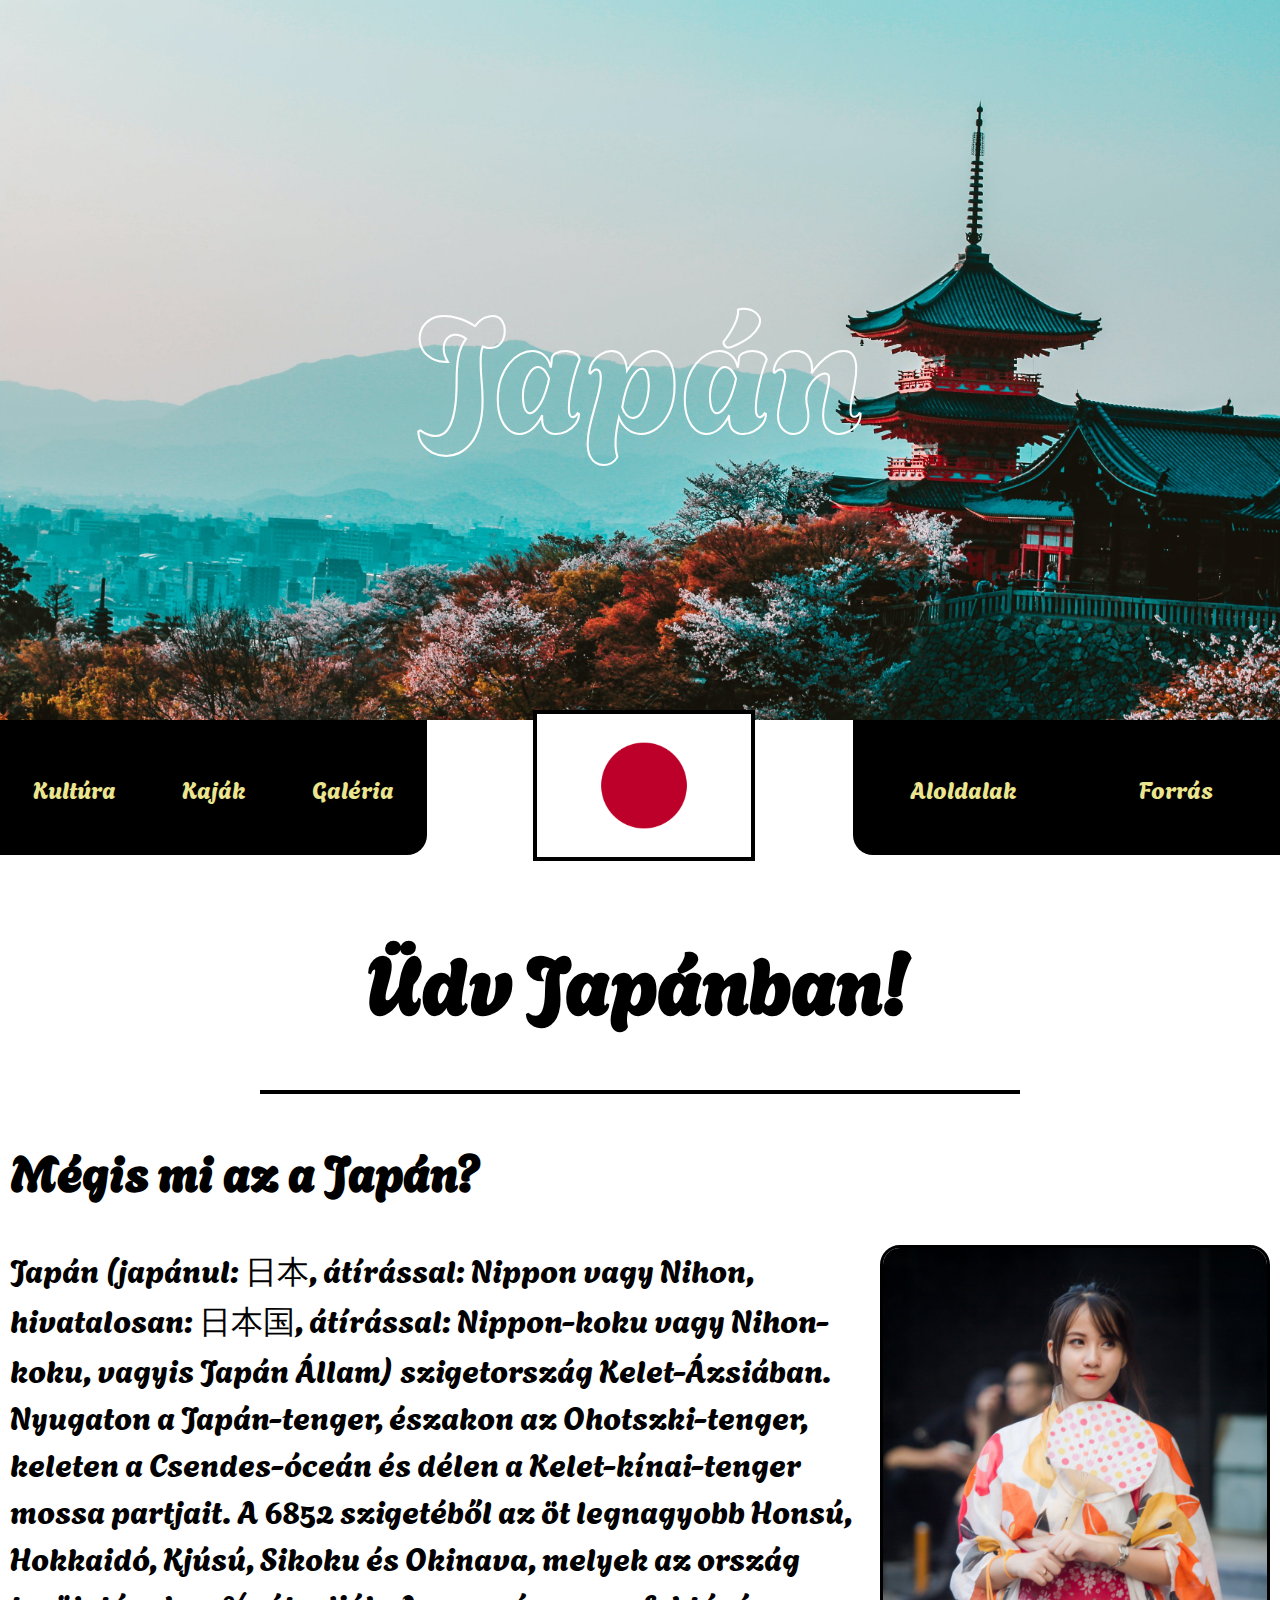
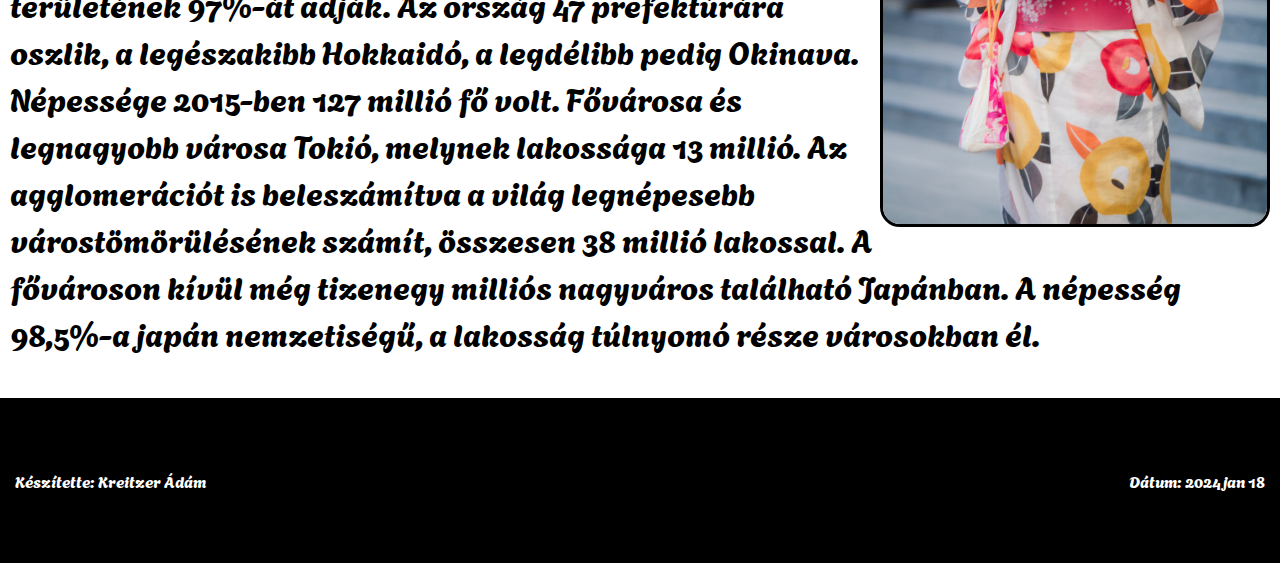
<file: index.html>
<!DOCTYPE html>
<html lang="en">
<head>
    <meta charset="UTF-8">
    <meta name="viewport" content="width=device-width, initial-scale=1.0">
    <link rel="stylesheet" href="japan_index.css">
    <link href="https://fonts.googleapis.com/css2?family=Agbalumo&display=swap" rel="stylesheet">
    <title>Japán</title>
</head>
<body>
    <div class="main">
        <div class="header">
            <div class="head_text">Japán</div>
        </div>
        <div class="nav1">
            <div class="button"><a href="japan_culture.html">Kultúra</a></div>
            <div class="button"><a href="japan_food.html">Kaják</a></div>
            <div class="button"><a href="japan_galery.html">Galéria</a></div>
        </div>
        <div class="icon"><div><img src="Flag_of_Japan.svg.png" alt=""></div></div>
        <div class="nav2">
            <div class="drp_button_main"><span>Aloldalak</span>
                <div class="drp_content">
                    <div class="drp_button"><a href="japan_galery.html">Galéria</a></div>
                    <div class="drp_button"><a href="japan_culture.html">Kultúra</a></div>
                    <div class="drp_button"><a href="japan_food.html">Kaják</a></div>
                </div>
            </div>
            <div class="button"><a href="https://hu.wikipedia.org/wiki/Japán">Forrás</a></div>
        </div>
        <div class="content">
            <h1>Üdv Japánban!</h1>
            <hr>
            <h2>Mégis mi az a Japán?</h2>
            <p><img src="pexels-quốc-bảo-2034538.jpg" alt="">Japán (japánul: 日本, átírással: Nippon vagy Nihon, hivatalosan: 日本国, átírással: Nippon-koku vagy Nihon-koku, vagyis Japán Állam) szigetország Kelet-Ázsiában. Nyugaton a Japán-tenger, északon az Ohotszki-tenger, keleten a Csendes-óceán és délen a Kelet-kínai-tenger mossa partjait. A 6852 szigetéből az öt legnagyobb Honsú, Hokkaidó, Kjúsú, Sikoku és Okinava, melyek az ország területének 97%-át adják. Az ország 47 prefektúrára oszlik, a legészakibb Hokkaidó, a legdélibb pedig Okinava. Népessége 2015-ben 127 millió fő volt. Fővárosa és legnagyobb városa Tokió, melynek lakossága 13 millió. Az agglomerációt is beleszámítva a világ legnépesebb várostömörülésének számít, összesen 38 millió lakossal. A fővároson kívül még tizenegy milliós nagyváros található Japánban. A népesség 98,5%-a japán nemzetiségű, a lakosság túlnyomó része városokban él.</p>
        </div>
        <div class="footer"><div><span>Készítette: Kreitzer Ádám</span></div><div><span>Dátum: 2024 jan 18</span></div></div>
    </div>
</body>
</html>
</file>
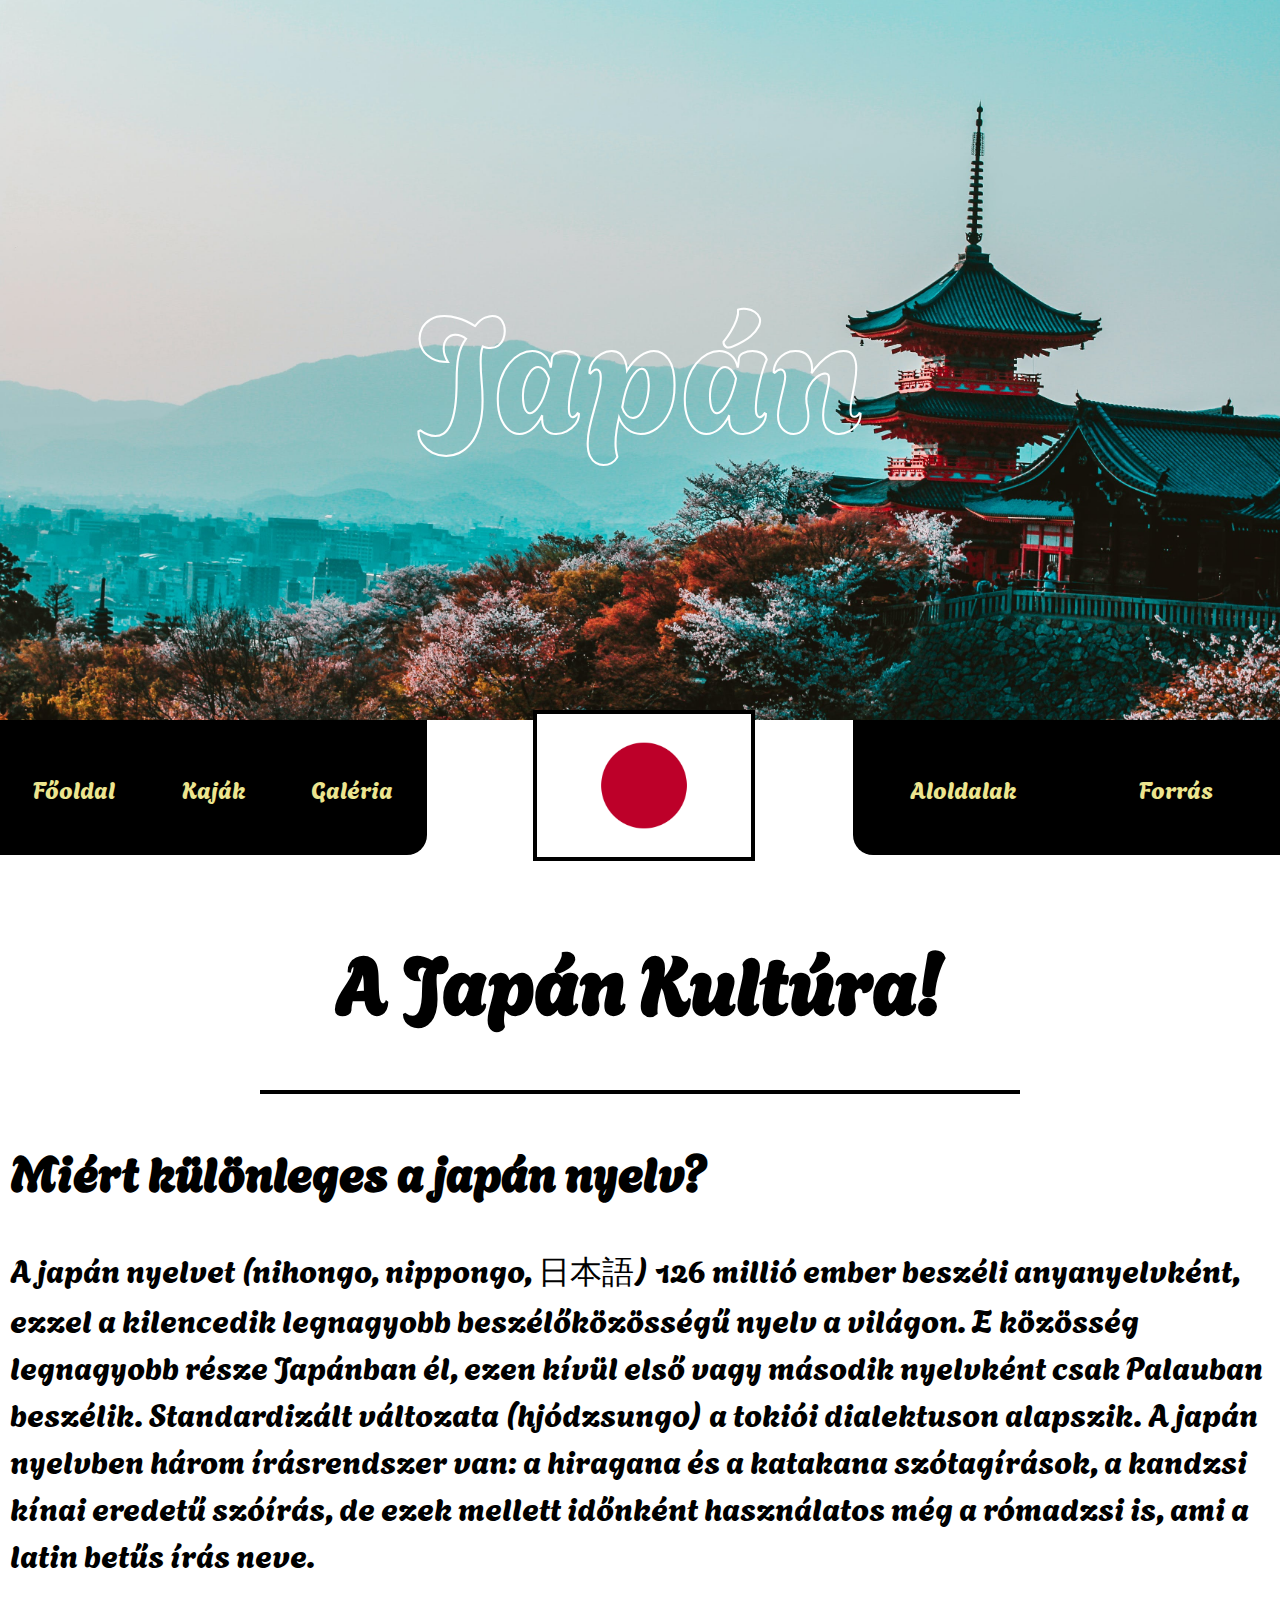
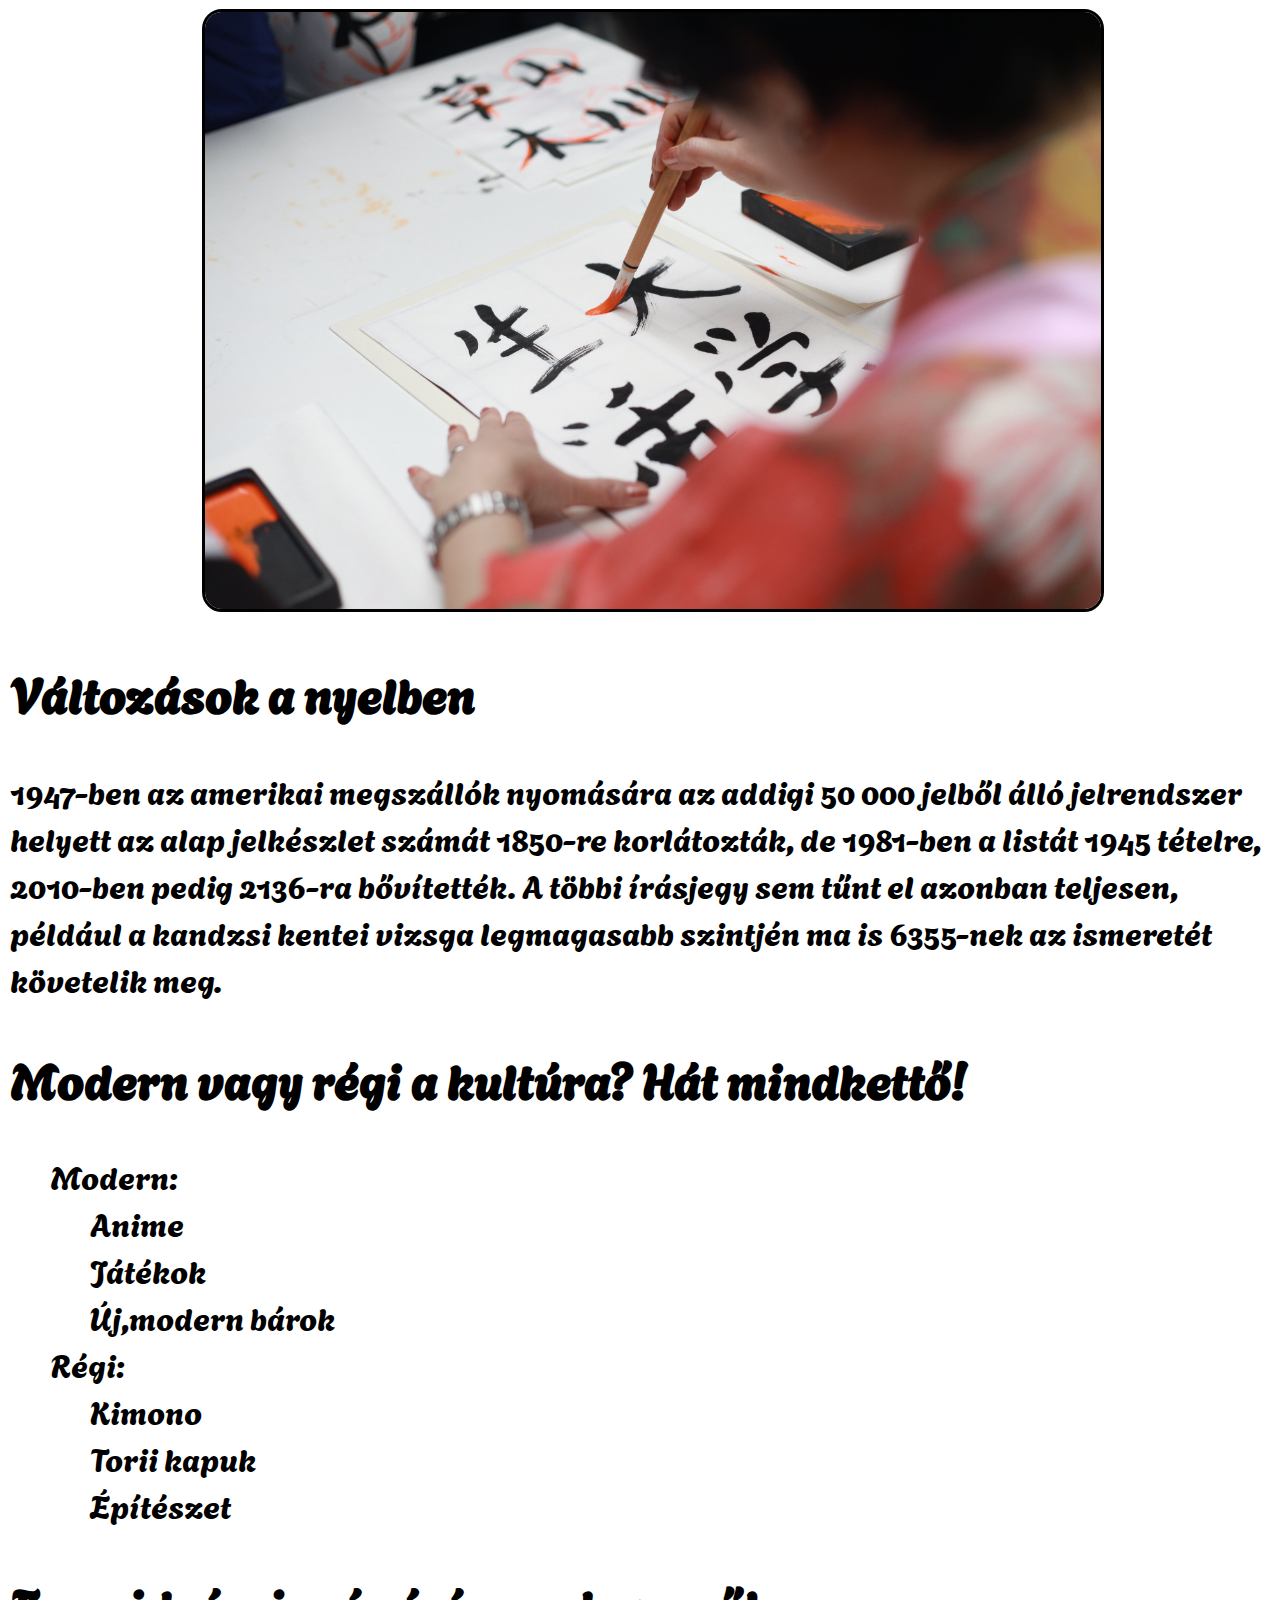
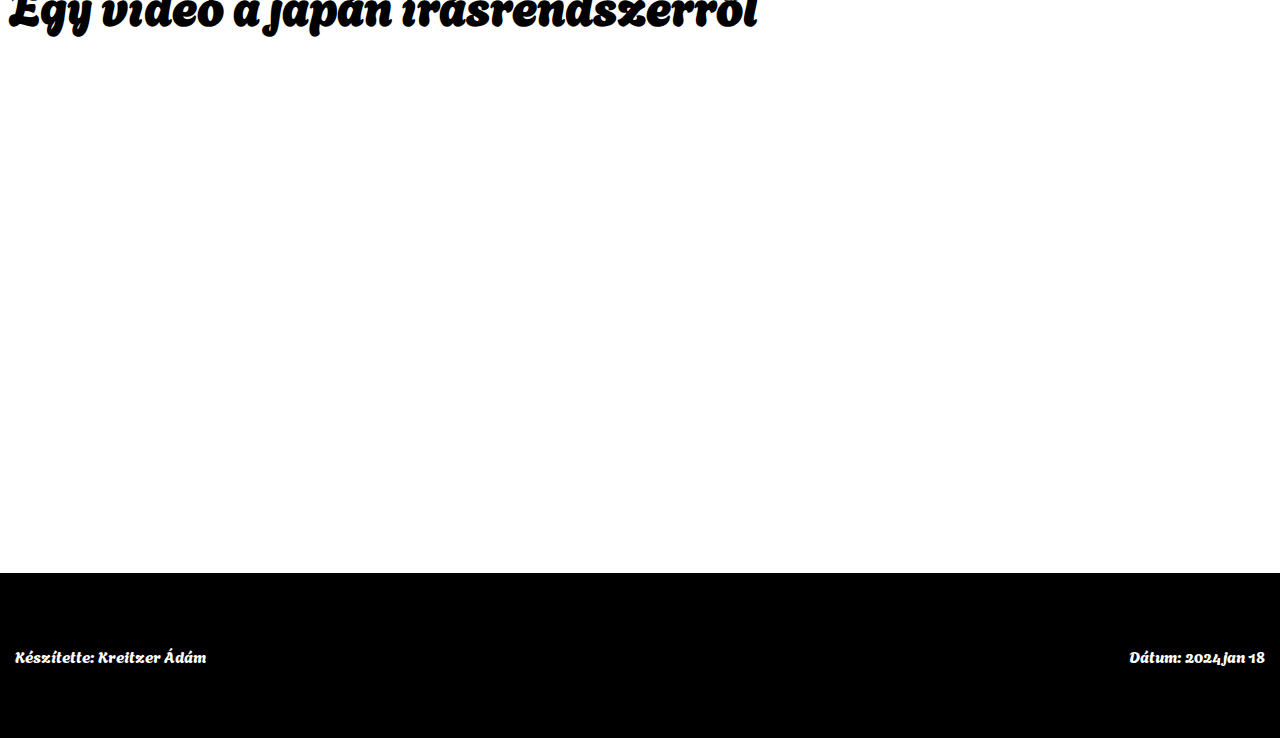
<file: japan_culture.html>
<!DOCTYPE html>
<html lang="en">
<head>
    <meta charset="UTF-8">
    <meta name="viewport" content="width=device-width, initial-scale=1.0">
    <link rel="stylesheet" href="japan_index.css">
    <link href="https://fonts.googleapis.com/css2?family=Agbalumo&display=swap" rel="stylesheet">
    <title>Japán</title>
</head>
<body>
    <div class="main">
        <div class="header">
            <div class="head_text">Japán</div>
        </div>
        <div class="nav1">
            <div class="button"><a href="index.html">Főoldal</a></div>
            <div class="button"><a href="japan_food.html">Kaják</a></div>
            <div class="button"><a href="japan_galery.html">Galéria</a></div>
        </div>
        <div class="icon"><div><img src="Flag_of_Japan.svg.png" alt=""></div></div>
        <div class="nav2">
            <div class="drp_button_main"><span>Aloldalak</span>
                <div class="drp_content">
                    <div class="drp_button"><a href="japan_galery.html">Galéria</a></div>
                    <div class="drp_button"><a href="japan_culture.html">Kultúra</a></div>
                    <div class="drp_button"><a href="japan_food.html">Kaják</a></div>
                </div>
            </div>
            <div class="button"><a href="https://hu.wikipedia.org/wiki/Japán">Forrás</a></div>
        </div>
        <div class="content">
            <h1>A Japán Kultúra!</h1>
            <hr>
            <h2>Miért különleges a japán nyelv?</h2>
            <p>A japán nyelvet (nihongo, nippongo, 日本語) 126 millió ember beszéli anyanyelvként, ezzel a kilencedik legnagyobb beszélőközösségű nyelv a világon. E közösség legnagyobb része Japánban él, ezen kívül első vagy második nyelvként csak Palauban beszélik. Standardizált változata (hjódzsungo) a tokiói dialektuson alapszik.

            A japán nyelvben három írásrendszer van: a hiragana és a katakana szótagírások, a kandzsi kínai eredetű szóírás, de ezek mellett időnként használatos még a rómadzsi is, ami a latin betűs írás neve.</p>
            <img src="pexels-engin-akyurt-1498273.jpg" alt="" id="text_photo">
            <h2>Változások a nyelben</h2>
            <p>1947-ben az amerikai megszállók nyomására az addigi 50 000 jelből álló jelrendszer helyett az alap jelkészlet számát 1850-re korlátozták, de 1981-ben a listát 1945 tételre, 2010-ben pedig 2136-ra bővítették. A többi írásjegy sem tűnt el azonban teljesen, például a kandzsi kentei vizsga legmagasabb szintjén ma is 6355-nek az ismeretét követelik meg.</p>
            <h2>Modern vagy régi a kultúra? Hát mindkettő!</h2>
            <ul>
                <li>
                    Modern:
                </li>
                <li>
                    <ul>
                        <li>
                            Anime
                        </li>
                        <li>
                            Játékok
                        </li>
                        <li>
                            Új,modern bárok
                        </li>
                    </ul>
                </li>
                <li>
                    Régi:
                </li>
                <li>
                    <ul>
                        <li>Kimono</li>
                        <li>Torii kapuk</li>
                        <li>Építészet</li>
                    </ul>
                </li>
            </ul>
            <h2>Egy videó a japán írásrendszerről</h2>
            <iframe width="853" height="480" src="https://www.youtube.com/embed/r7a8OjvViwE" title="Understanding the Japanese Writing System" frameborder="0" allow="accelerometer; autoplay; clipboard-write; encrypted-media; gyroscope; picture-in-picture; web-share" allowfullscreen></iframe>
        </div>
        <div class="footer"><div><span>Készítette: Kreitzer Ádám</span></div><div><span>Dátum: 2024 jan 18</span></div></div>
    </div>
</body>
</html>
</file>
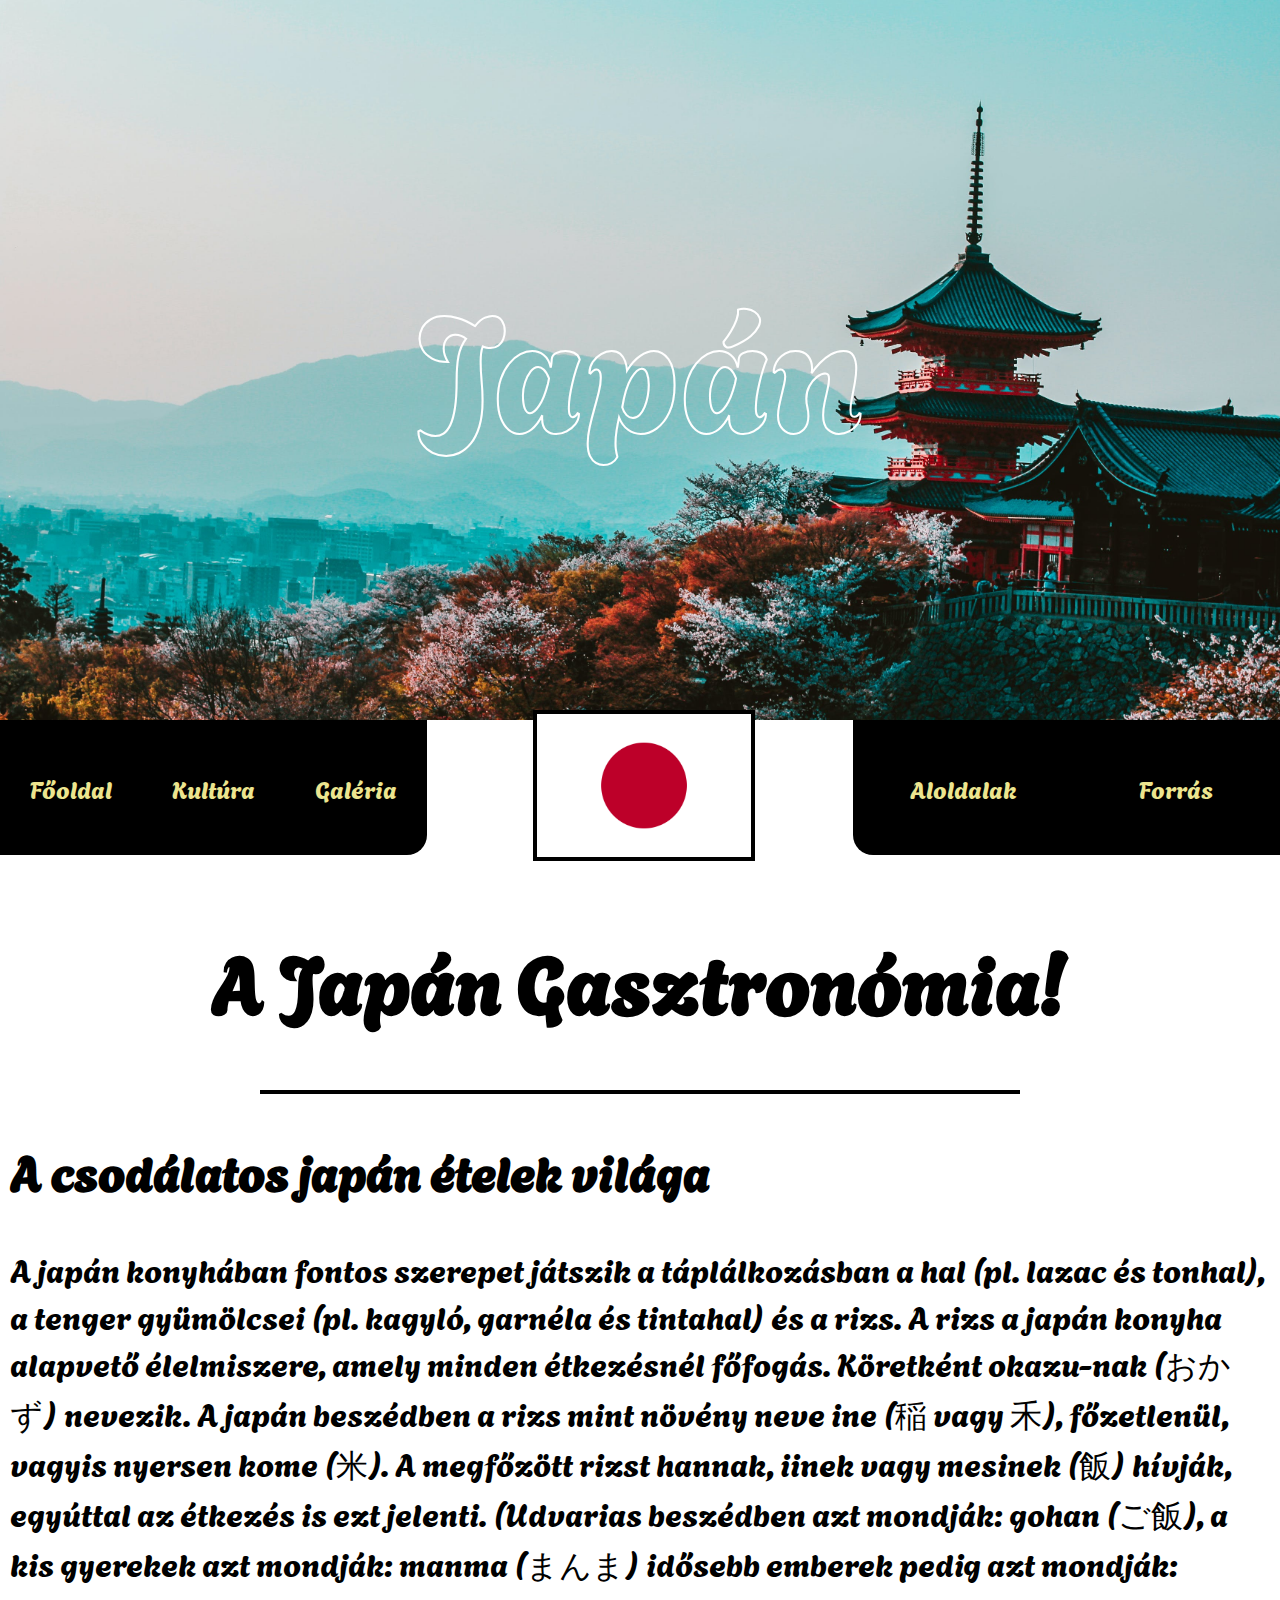
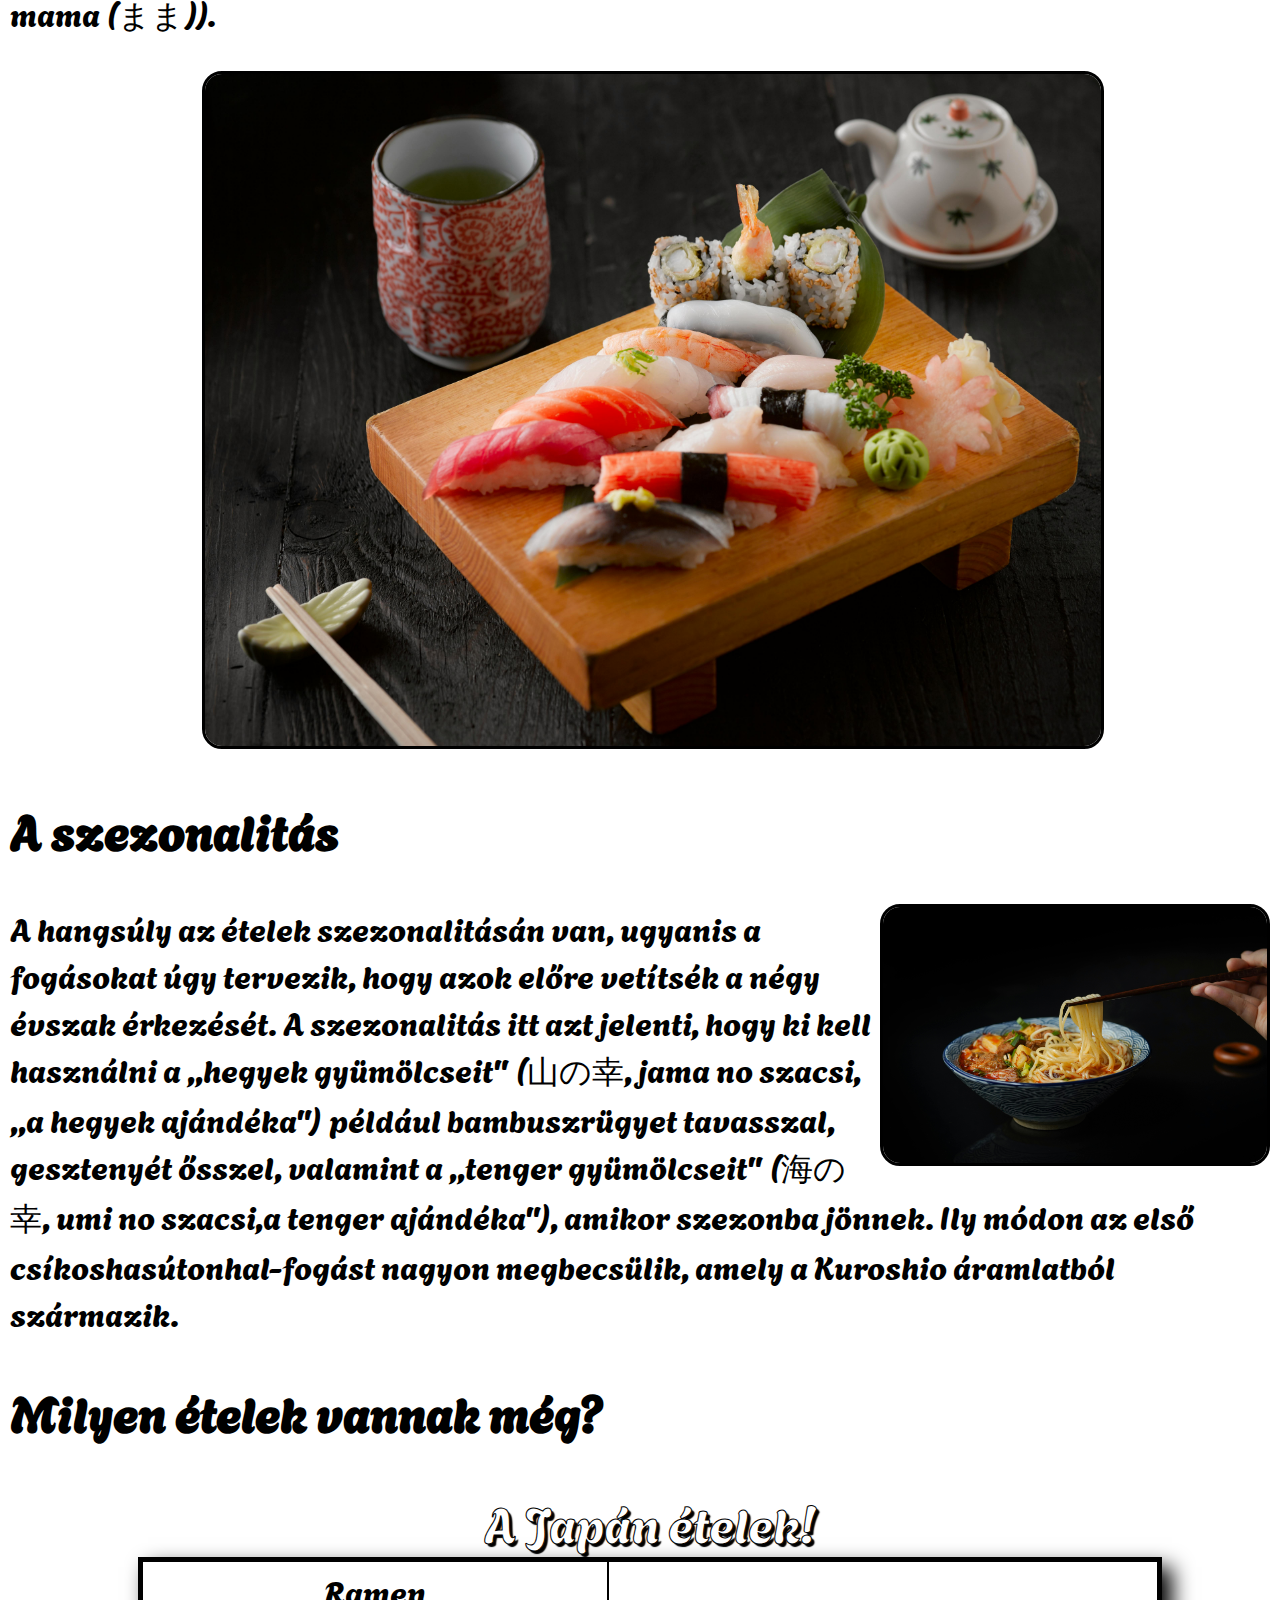
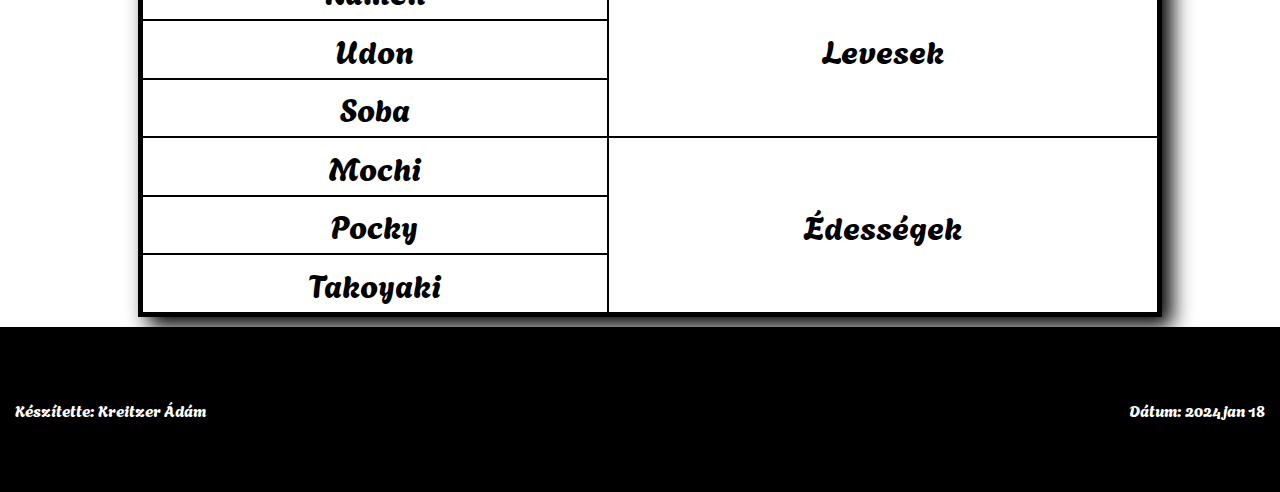
<file: japan_food.html>
<!DOCTYPE html>
<html lang="en">
<head>
    <meta charset="UTF-8">
    <meta name="viewport" content="width=device-width, initial-scale=1.0">
    <link rel="stylesheet" href="japan_index.css">
    <link href="https://fonts.googleapis.com/css2?family=Agbalumo&display=swap" rel="stylesheet">
    <title>Japán</title>
</head>
<body>
    <div class="main">
        <div class="header">
            <div class="head_text">Japán</div>
        </div>
        <div class="nav1">
            <div class="button"><a href="index.html">Főoldal</a></div>
            <div class="button"><a href="japan_culture.html">Kultúra</a></div>
            <div class="button"><a href="japan_galery.html">Galéria</a></div>
        </div>
        <div class="icon"><div><img src="Flag_of_Japan.svg.png" alt=""></div></div>
        <div class="nav2">
            <div class="drp_button_main"><span>Aloldalak</span>
                <div class="drp_content">
                    <div class="drp_button"><a href="japan_galery.html">Galéria</a></div>
                    <div class="drp_button"><a href="japan_culture.html">Kultúra</a></div>
                    <div class="drp_button"><a href="japan_food.html">Kaják</a></div>
                </div>
            </div>
            <div class="button"><a href="https://hu.wikipedia.org/wiki/Japán">Forrás</a></div>
        </div>
        <div class="content">
            <h1>A Japán Gasztronómia!</h1>
            <hr>
            <h2>A csodálatos japán ételek világa</h2>
            <p>A japán konyhában fontos szerepet játszik a táplálkozásban a hal (pl. lazac és tonhal), a tenger gyümölcsei (pl. kagyló, garnéla és tintahal) és a rizs.

            A rizs a japán konyha alapvető élelmiszere, amely minden étkezésnél főfogás. Köretként okazu-nak (おかず) nevezik. A japán beszédben a rizs mint növény neve ine (稲 vagy 禾), főzetlenül, vagyis nyersen kome (米). A megfőzött rizst hannak, iinek vagy mesinek (飯) hívják, egyúttal az étkezés is ezt jelenti. (Udvarias beszédben azt mondják: gohan (ご飯), a kis gyerekek azt mondják: manma (まんま) idősebb emberek pedig azt mondják: mama (まま)).</p>
            <img src="j_food.jpg" alt="" id="j_food">
            <h2>A szezonalitás</h2>
            <p><img src="ramen.jpg" alt="">A hangsúly az ételek szezonalitásán van, ugyanis a fogásokat úgy tervezik, hogy azok előre vetítsék a négy évszak érkezését.

            A szezonalitás itt azt jelenti, hogy ki kell használni a ,,hegyek gyümölcseit" (山の幸, jama no szacsi, ,,a hegyek ajándéka") például bambuszrügyet tavasszal, gesztenyét ősszel, valamint a ,,tenger gyümölcseit" (海の幸, umi no szacsi,a tenger ajándéka"), amikor szezonba jönnek. Ily módon az első csíkoshasútonhal-fogást nagyon megbecsülik, amely a Kuroshio áramlatból származik.</p>
            <h2>Milyen ételek vannak még?</h2>
            <table>
                <caption>A Japán ételek!</caption>
                <tr>
                    <td>Ramen</td>
                    <td rowspan="3">Levesek</td>
                </tr>
                <tr>
                    <td>Udon</td>
                </tr>
                <tr>
                    <td>Soba</td>
                </tr>
                <tr>
                    <td>Mochi</td>
                    <td rowspan="3">Édességek</td>
                </tr>
                <tr>
                    <td>Pocky</td>
                </tr>
                <tr>
                    <td>Takoyaki</td>
                </tr>
            </table>
        </div>
        <div class="footer"><div><span>Készítette: Kreitzer Ádám</span></div><div><span>Dátum: 2024 jan 18</span></div></div>
    </div>
</body>
</html>
</file>
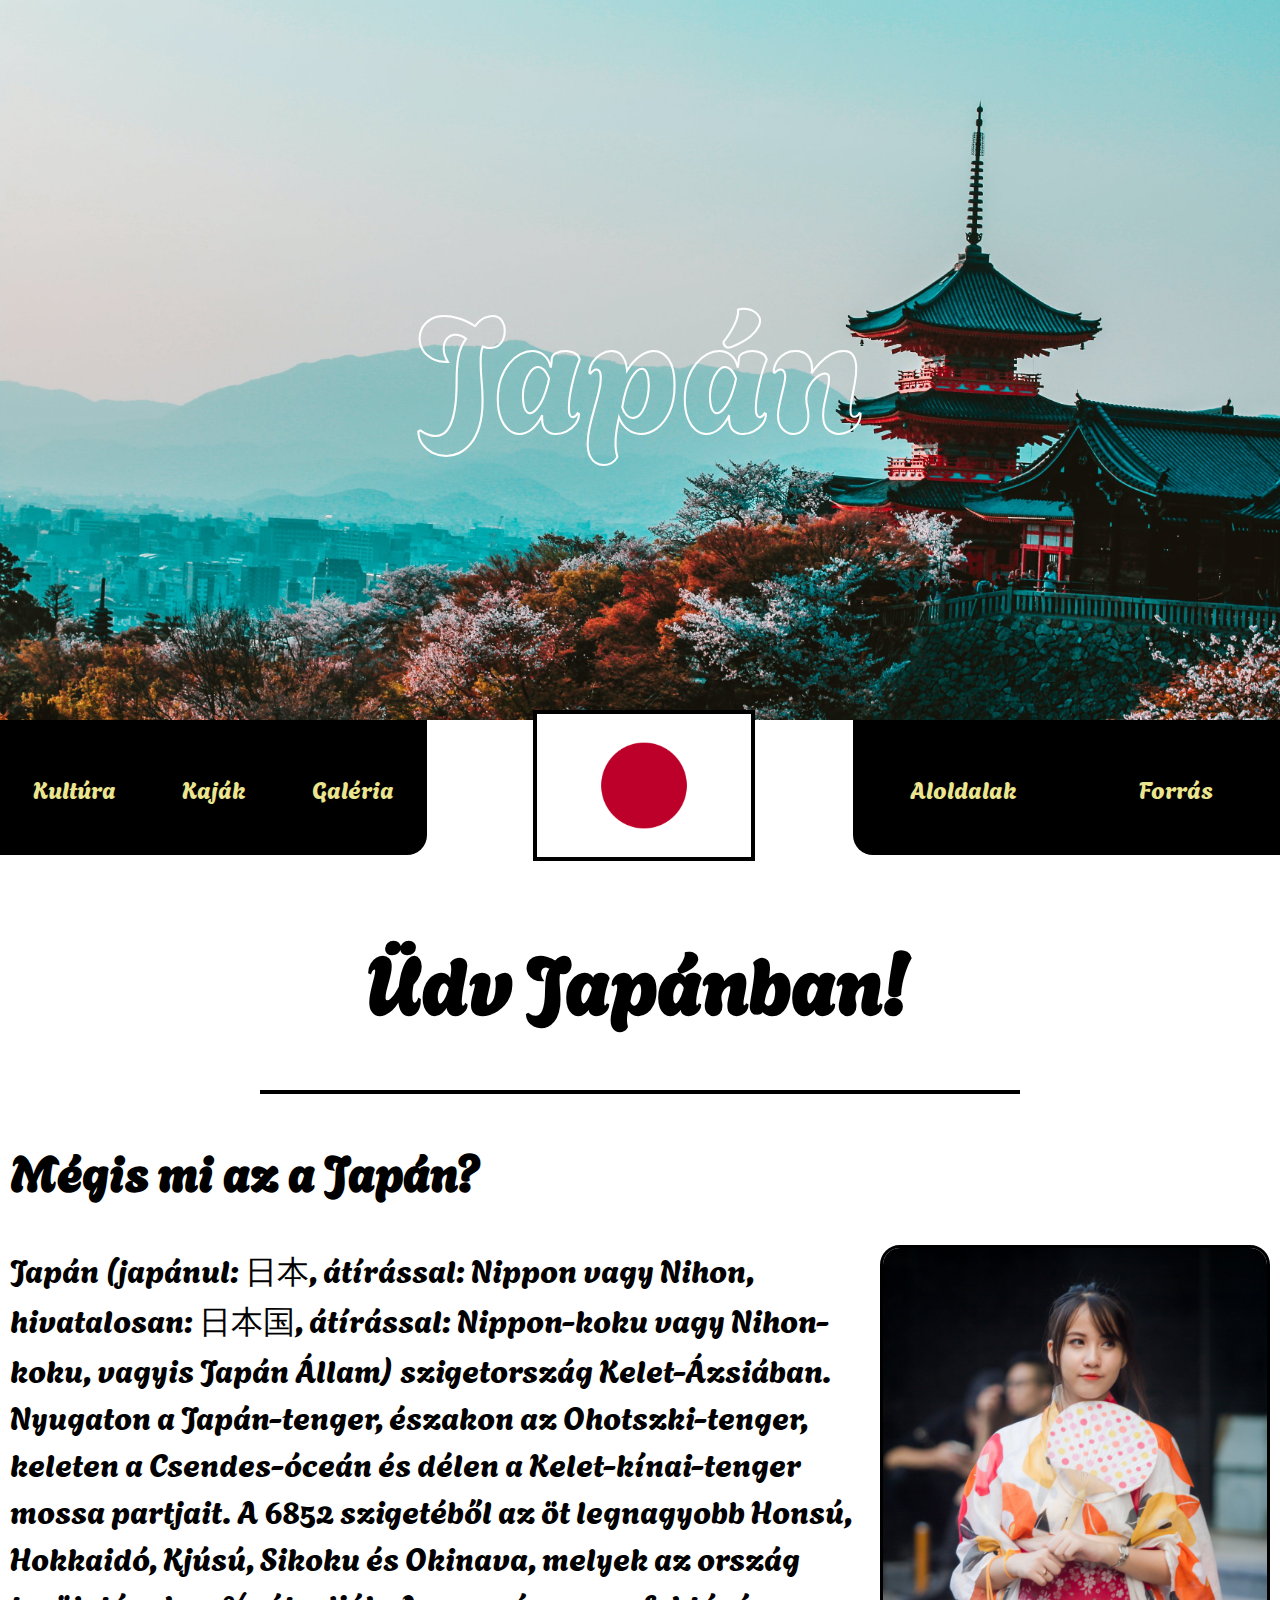
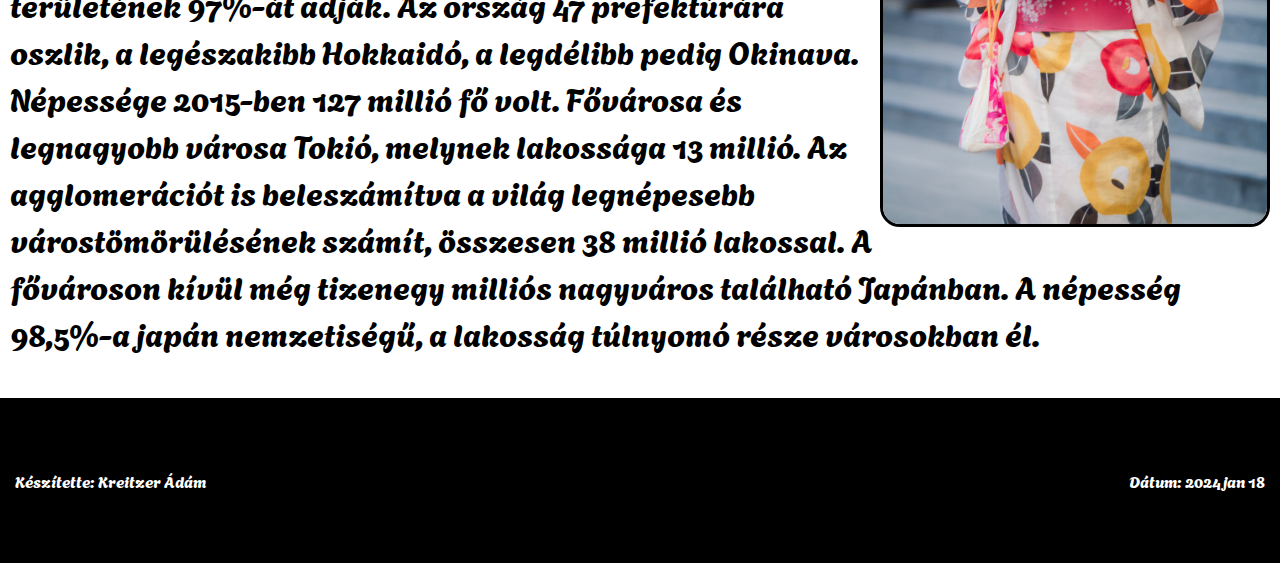
<file: japan_index.html>
<!DOCTYPE html>
<html lang="en">
<head>
    <meta charset="UTF-8">
    <meta name="viewport" content="width=device-width, initial-scale=1.0">
    <link rel="stylesheet" href="japan_index.css">
    <link href="https://fonts.googleapis.com/css2?family=Agbalumo&display=swap" rel="stylesheet">
    <title>Japán</title>
</head>
<body>
    <div class="main">
        <div class="header">
            <div class="head_text">Japán</div>
        </div>
        <div class="nav1">
            <div class="button"><a href="japan_culture.html">Kultúra</a></div>
            <div class="button"><a href="japan_food.html">Kaják</a></div>
            <div class="button"><a href="japan_galery.html">Galéria</a></div>
        </div>
        <div class="icon"><div><img src="Flag_of_Japan.svg.png" alt=""></div></div>
        <div class="nav2">
            <div class="drp_button_main"><span>Aloldalak</span>
                <div class="drp_content">
                    <div class="drp_button"><a href="japan_galery.html">Galéria</a></div>
                    <div class="drp_button"><a href="japan_culture.html">Kultúra</a></div>
                    <div class="drp_button"><a href="japan_food.html">Kaják</a></div>
                </div>
            </div>
            <div class="button"><a href="">Forrás</a></div>
        </div>
        <div class="content">
            <h1>Üdv Japánban!</h1>
            <hr>
            <h2>Mégis mi az a Japán?</h2>
            <p><img src="pexels-quốc-bảo-2034538.jpg" alt="">Japán (japánul: 日本, átírással: Nippon vagy Nihon, hivatalosan: 日本国, átírással: Nippon-koku vagy Nihon-koku, vagyis Japán Állam) szigetország Kelet-Ázsiában. Nyugaton a Japán-tenger, északon az Ohotszki-tenger, keleten a Csendes-óceán és délen a Kelet-kínai-tenger mossa partjait. A 6852 szigetéből az öt legnagyobb Honsú, Hokkaidó, Kjúsú, Sikoku és Okinava, melyek az ország területének 97%-át adják. Az ország 47 prefektúrára oszlik, a legészakibb Hokkaidó, a legdélibb pedig Okinava. Népessége 2015-ben 127 millió fő volt. Fővárosa és legnagyobb városa Tokió, melynek lakossága 13 millió. Az agglomerációt is beleszámítva a világ legnépesebb várostömörülésének számít, összesen 38 millió lakossal. A fővároson kívül még tizenegy milliós nagyváros található Japánban. A népesség 98,5%-a japán nemzetiségű, a lakosság túlnyomó része városokban él.</p>
        </div>
        <div class="footer"><div><span>Készítette: Kreitzer Ádám</span></div><div><span>Dátum: 2024 jan 18</span></div></div>
    </div>
</body>
</html>
</file>
<file: japan_index.css>
body{
    padding: 0;
    margin: 0;
    font-family: 'Agbalumo', sans-serif;
}
:root{
    --yellow:#ece58f;
    --purple:#c67fa9;
    --orange:#f3b17d;
}
.main{
    display: grid;
    grid-template-areas: 
    'h h h h h h'
    'h h h h h h'
    'n1 n1 i i n2 n2'
    'c c c c c c'
    'c c c c c c'
    'c c c c c c'
    'f f f f f f'
    ;
    grid-template-columns:repeat(6,1fr);
    grid-template-rows: repeat(2,40vh) 15vh repeat(3,1fr);
    grid-auto-rows: minmax(100px, auto);
}
.header{
    grid-area: h;
    background-image: url(background.jpg);
    background-size: cover;
    background-position: center;
    display: flex;
    width: 100%;
    flex-flow: row nowrap;
    justify-content: center;
    align-items: center;
}
.head_text{
    min-width: 30vw;
    height: 20vh;
    text-align: center;
    line-height: 20vh;
    font-size: 10rem;
    color: transparent;
    -webkit-text-stroke: 2px white;
    animation-name: start;
    animation-fill-mode: forwards;
    animation-duration: 3s;
    animation-iteration-count: 1;
    
}
.head_text span{
    background-position: center;
    background-image: url(background.jpg);
    background-clip: text;
    color: transparent;
    
}
.nav1{
    display: flex;
    grid-area: n1;
    background-color: black;
    position: sticky;
    top: 0;
    border-radius: 0px 0px 20px 0px;
    flex-flow: row wrap;
    align-items: center;
    justify-content: space-around;
    flex-basis: 1.5rem;
    font-size: 1.5rem;
}
.nav2{
    display: flex;
    grid-area: n2;
    background-color: black;
    position: sticky;
    top: 0;
    border-radius: 0px 0px 0px 20px;
    flex-flow: row wrap;
    align-items: center;
    justify-content: space-around;
    flex-basis: 1.5rem;
    font-size: 1.5rem;
}
.button{
   margin: 10px;
}
.button a:hover {
    font-size: 1.8rem;
    color: var(--purple);
    transition: 0.3s;
}
.button a{
    text-decoration: none;
    color: var(--yellow);
}
.drp_button_main{
    color: var(--yellow);
    position: relative;
}
.drp_content{
    min-width: 160px;
    display: none;
    z-index: 1;
    background-color: white;
}
.drp_button_main:hover .drp_content{
    display: flex;
    position: absolute;
    top: 10;
    flex-flow: column wrap;
    box-shadow: 5px 5px 7px black;
    border-radius: 5px;
    padding: 5px;
}
.drp_button{
    border-bottom: 1px solid black;
    text-align: center;
}
.drp_button a{
    text-decoration: none;
    color: black;
}
.icon{
    display: flex;
    align-items: center;
    justify-content: center;
}
.icon img{
    width: 100%;
    margin-left: 50%;
    border: 4px solid black;
}
.content{
    grid-area: c;
    padding: 10px;
}
.content hr{
    width: 60%;
    border: 2px solid black;
}
h1{
    font-size: 5rem;
    text-align: center;
}
h2{
    font-size: 3rem;
}
p{
    font-size: 2rem;
}
p img{
    width: 30vw;
    float: right;
    border-radius: 20px;
    border: 3px solid black;
}
.footer{
    grid-area: f;
    background-color: black;
    height: 15vh;
    display: flex;
    flex-flow: row nowrap;
    justify-content: space-between;
    align-items: center;
    padding: 15px;
    color: white;
}
.footer span{
   font-size: 1rem;
   
}
@keyframes start{
    from{
        font-size: 25rem;
    }
    to{
        font-size: 10rem;
    }
}
#text_photo{
    width: 70vw;
    margin-left: 15vw;
    border-radius: 20px;
    border: 3px solid black;
}
#j_food{
    width: 70vw;
    margin-left: 15vw;
    border-radius: 20px;
    border: 3px solid black;
}
td{
    border: 2px solid black;
    text-align: center;
}
table caption{
    font-size: 3rem;
    text-shadow: 3px 3px 1px black;
    color: white;
    -webkit-text-stroke: 1px black;
}
table{
    width: 80vw;
    height: 40vh;
    font-size: 2rem;
    box-shadow: 10px 10px 20px black;
    border: 5px solid black;
    margin-left: 10vw;
    border-collapse: collapse;
}
.content ul{
    list-style: none;
    font-size: 2rem;
}
.galery{
    display: flex;
    background: linear-gradient(var(--purple),var(--yellow));
    width: 90vw;
    margin-top: 10vh;
    flex-flow: row wrap;
    border: 5px solid black;
    border-radius: 20px;
    justify-content: center;
    align-content: space-between;
    padding: 20px;
    row-gap: 5vh;
    column-gap: 3vw;
}
.galery div img{
    max-width: 20vw;
    border-radius: 10px;
}
.galery div img:hover{
    max-width: 22vw;
    transition: 0.3s;
}
@media(max-width:900px){
    .main{
        grid-template-rows: repeat(2,40vh) 30vh repeat(3,1fr);
    }
}
@media(max-width:700px){
    .main{
        grid-template-rows: repeat(2,30vh) 30vh repeat(3,1fr);
    }
    @keyframes start {
        from{
            font-size: 15rem;
        }
        to{
            font-size: 7rem;
        }
    }
    .galery{
        width: 80vw;
    }
}
</file>
